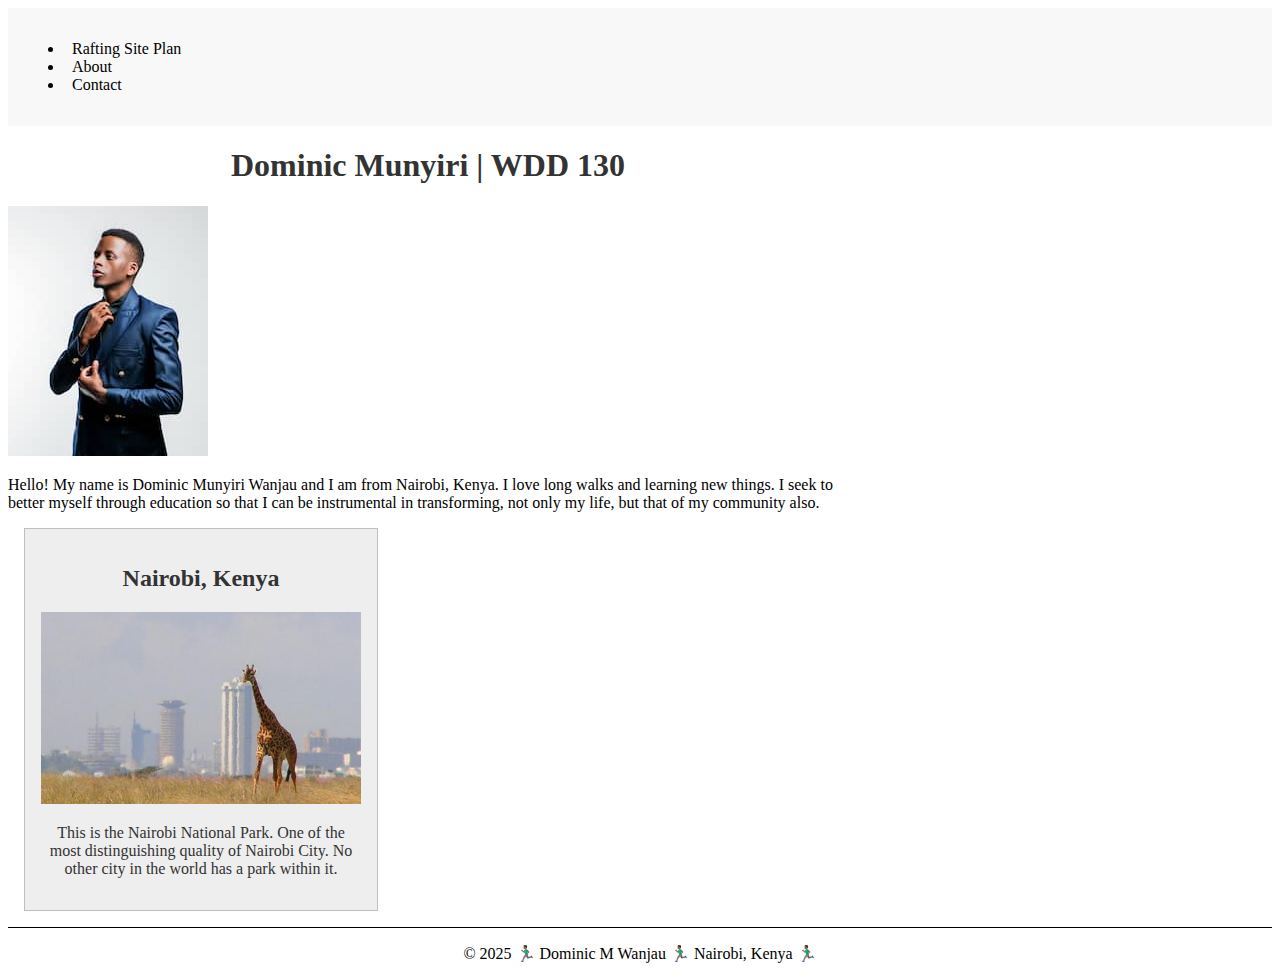
<file: index.html>
<!DOCTYPE html>
<html lang="en-US">
    <head>
        <meta charset="utf-8">
        <meta name="viewport" content="width=device-width, initial-scale=1.0 ">  
        <title> Dominic Munyiri | WDD 130 </title>
        <meta name="description" content="Dominic Munyiri's WDD 130 BYU-Idaho course home page. Learn more about Dominic and his journey.">
        <meta name="author" content="Dominic Munyiri">
        <link rel="stylesheet" href="styles/styles.css">
    </head>
    <body>
        <header>
            <nav>
                <ul>
                    <li><a href="wwr/">Rafting Site Plan</a></li>
                    <li><a href="about.html">About</a></li>
                    <li><a href="contact.html">Contact</a></li>
                </ul>
            </nav>
        </header>
        <main>
            <h1>Dominic Munyiri | WDD 130</h1>
            <img src="images/profile.jpg" alt="Hello, my name is Dominic Munyiri" width="200">
            <p>Hello! My name is Dominic Munyiri Wanjau and I am from Nairobi, Kenya. 
                I love long walks and learning new things. I seek to better myself through 
                education so that I can be instrumental in transforming, not only my life, 
                but that of my community also. </p>
        </main>
        <aside>
            <h2>Nairobi, Kenya</h2>
            <img src="images/nairobi.jpg" alt="Nairobi, Kenya" width="200">
            <p>This is the Nairobi National Park. One of the most distinguishing quality of Nairobi City. No other city
                in the world has a park within it. </p>
        </aside>
        <footer>
            <p>© 2025 🏃🏾‍♂️ Dominic M Wanjau 🏃🏾‍♂️ Nairobi, Kenya 🏃🏾‍♂️</p>
        </footer>
    </body>
</html>
</file>
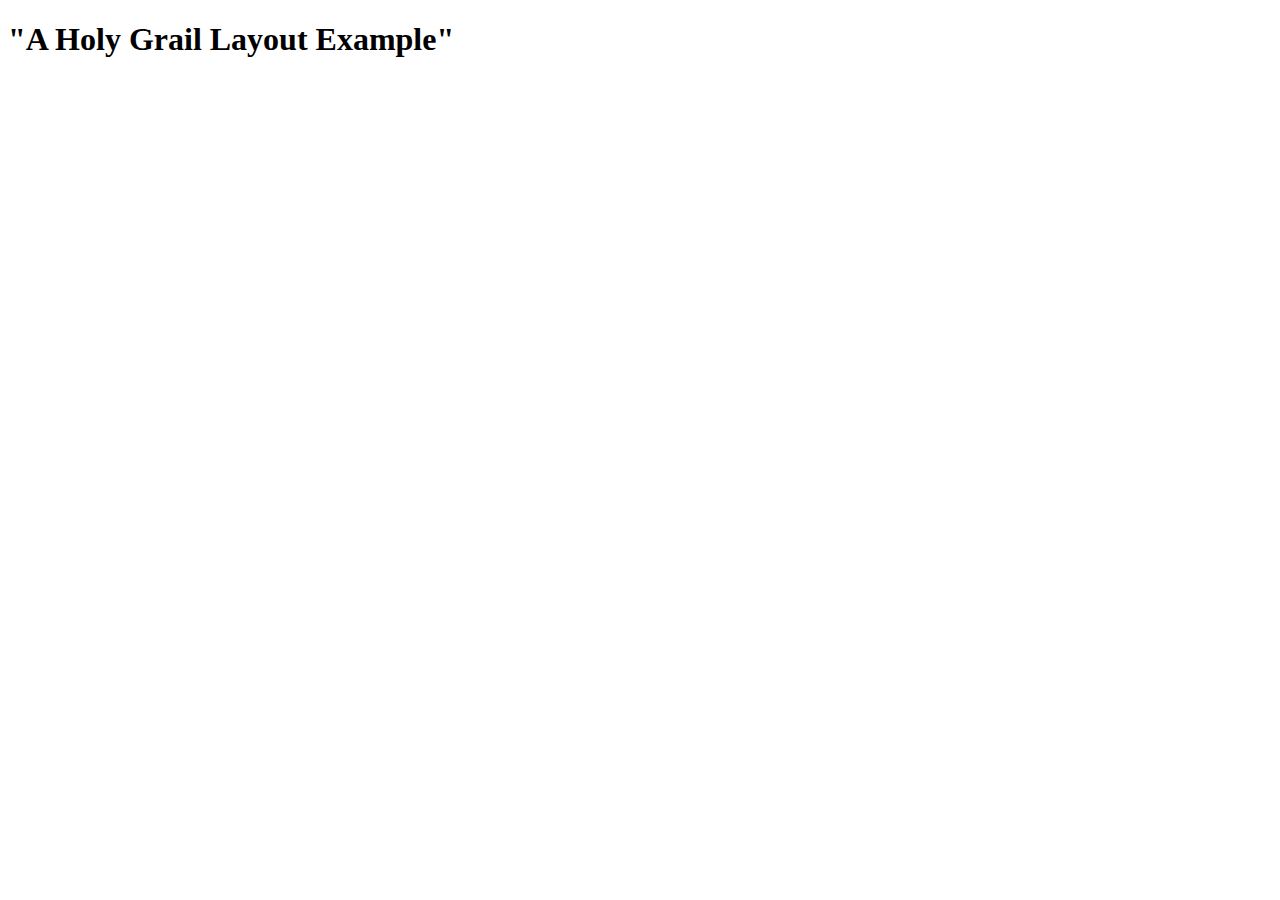
<file: week02/hly.html>
<!DOCTYPE html>
<html lang="en">
<head>
    <meta charset="UTF-8">
    <meta name="viewport" content="width=device-width, initial-scale=1.0">
    <title>Document</title>
</head>
<body>
    <header>
        <nav></nav>
        <h1>"A Holy Grail Layout Example"</h1>
    </header>
    
</body>
</html>
</file>
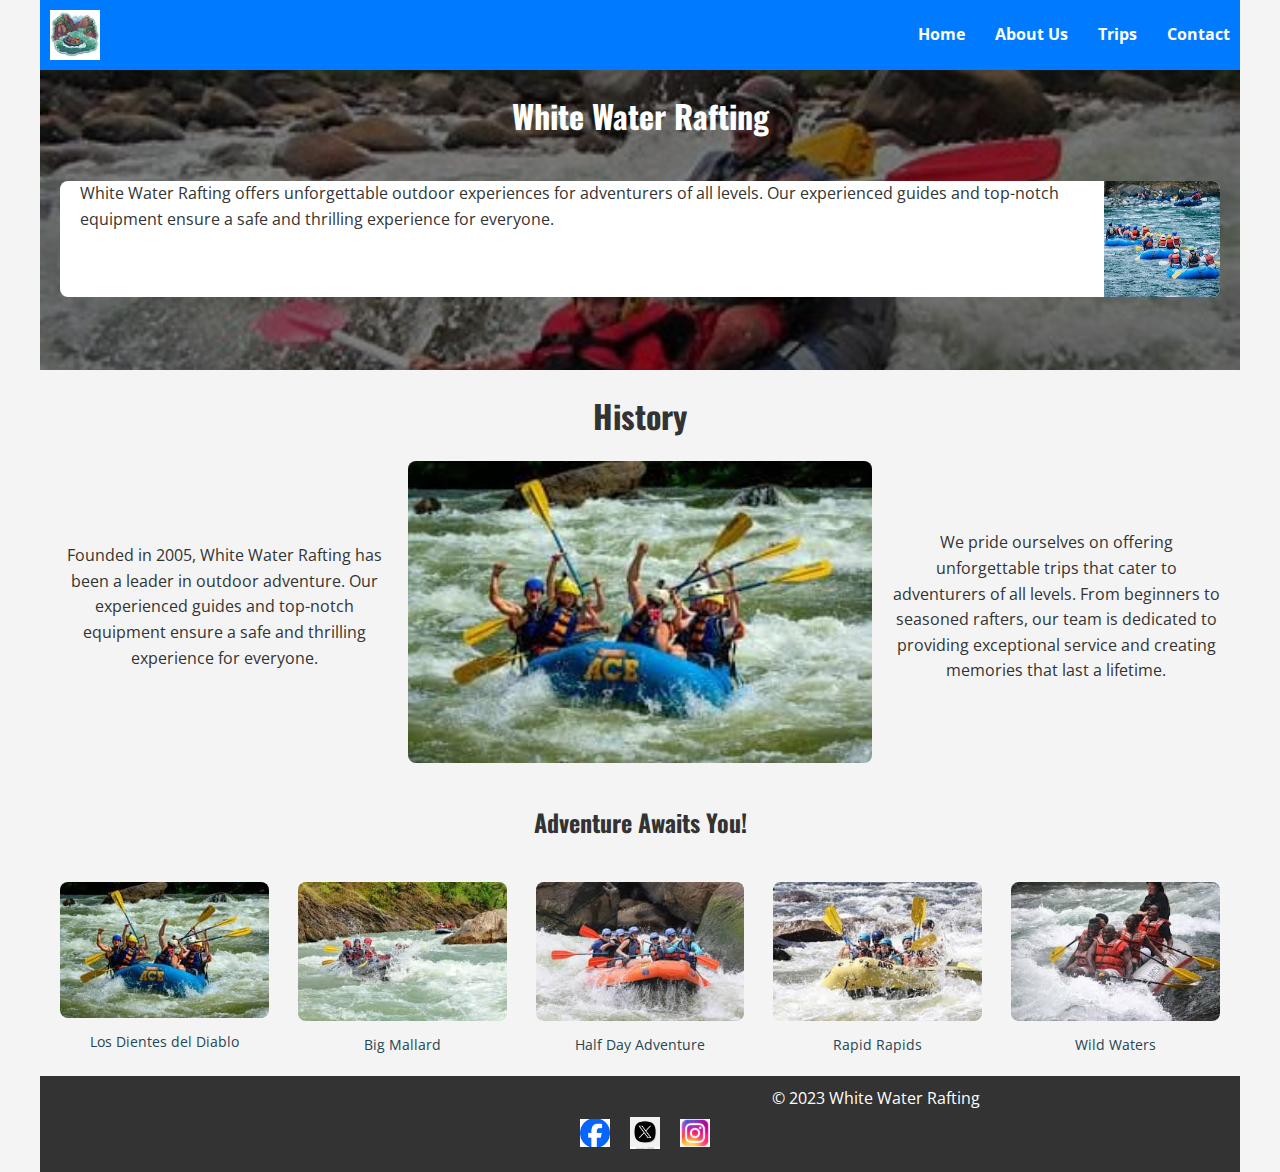
<file: wwr/about.html>
<!DOCTYPE html>
<html lang="en">
<head>
    <meta charset="UTF-8">
    <meta name="viewport" content="width=device-width, initial-scale=1.0">
    <title>About Us - White Water Rafting</title>
    <meta name="description" content="Learn about White Water Rafting, our history, mission, and the unforgettable adventures we offer. Join us for a thrilling experience!">
    <meta name="author" content="Dominic Munyiri">
    <link rel="stylesheet" href="styles/rafting.css">
    <!-- Google Fonts -->
    <link rel="preconnect" href="https://fonts.googleapis.com">
    <link rel="preconnect" href="https://fonts.gstatic.com" crossorigin>
    <link href="https://fonts.googleapis.com/css2?family=Oswald:wght@400;700&family=Open+Sans:wght@400;700&display=swap" rel="stylesheet">
</head>
<body>
    <header>
        <div class="header-container">
            <img src="images/raftlogo.jpg" alt="Rafting Site Logo">
            <nav>
                <ul class="nav-list">
                    <li><a href="index.html">Home</a></li>
                    <li><a href="about.html">About Us</a></li>
                    <li><a href="trips.html">Trips</a></li>
                    <li><a href="contact.html">Contact</a></li>
                </ul>
            </nav>
        </div>
    </header>
    <main>
        <section class="white_water_rafting">
            <div class="overlay"></div>
            <h2> White Water Rafting </h2>
            <div class="white_water_rafting-content">
                <p>White Water Rafting offers unforgettable outdoor experiences for adventurers of all levels. Our experienced guides and top-notch equipment ensure a safe and thrilling experience for everyone.</p>
                <img src="images/rafting.jpg" alt="Rafting Image">

            </div>
        </section>
        <section class="history">
            <h2>History</h2>
            <div class="history-content">
                <div class="history-text">
                    <p>Founded in 2005, White Water Rafting has been a leader in outdoor adventure. Our experienced guides and top-notch equipment ensure a safe and thrilling experience for everyone.</p>
                </div>
                <img src="images/history.jpg" alt="Rafting History Image">
                <div class="history-text">
                    <p>We pride ourselves on offering unforgettable trips that cater to adventurers of all levels. From beginners to seasoned rafters, our team is dedicated to providing exceptional service and creating memories that last a lifetime.</p>
                </div>
            </div>
        </section>
        <section class="adventures">
            <h2 class="adventurestitle">Adventure Awaits You!</h2>
            <figure>
                <img src="images/rafting1.jpg" alt="Los Dientes del Diablo">
                <figcaption>Los Dientes del Diablo</figcaption>
            </figure>
            <figure>
                <img src="images/rafting2.jpg" alt="Big Mallard">
                <figcaption>Big Mallard</figcaption>
            </figure>
            <figure>
                <img src="images/rafting3.jpg" alt="Half Day Adventure">
                <figcaption>Half Day Adventure</figcaption>
            </figure>
            <figure>
                <img src="images/rafting4.jpg" alt="Rapid Rapids">
                <figcaption>Rapid Rapids</figcaption>
            </figure>
            <figure>
                <img src="images/rafting5.jpg" alt="Wild Waters">
                <figcaption>Wild Waters</figcaption>
            </figure>
        </section>
    </main>
    <footer>
        <div class="footer-container">
            <p>&copy; 2023 White Water Rafting </p>
            <nav class="social-links">
                <a href="https://facebook.com" rel="noopener noreferrer"><img src="images/facebook.jpg" alt="Facebook"></a>
                <a href="https://x.com" rel="noopener noreferrer"><img src="images/x.jpg" alt="X"></a>
                <a href="https://instagram.com" rel="noopener noreferrer"><img src="images/instagram.jpg" alt="Instagram"></a>
            </nav>
        </div>
    </footer>
</body>
</html>
</file>
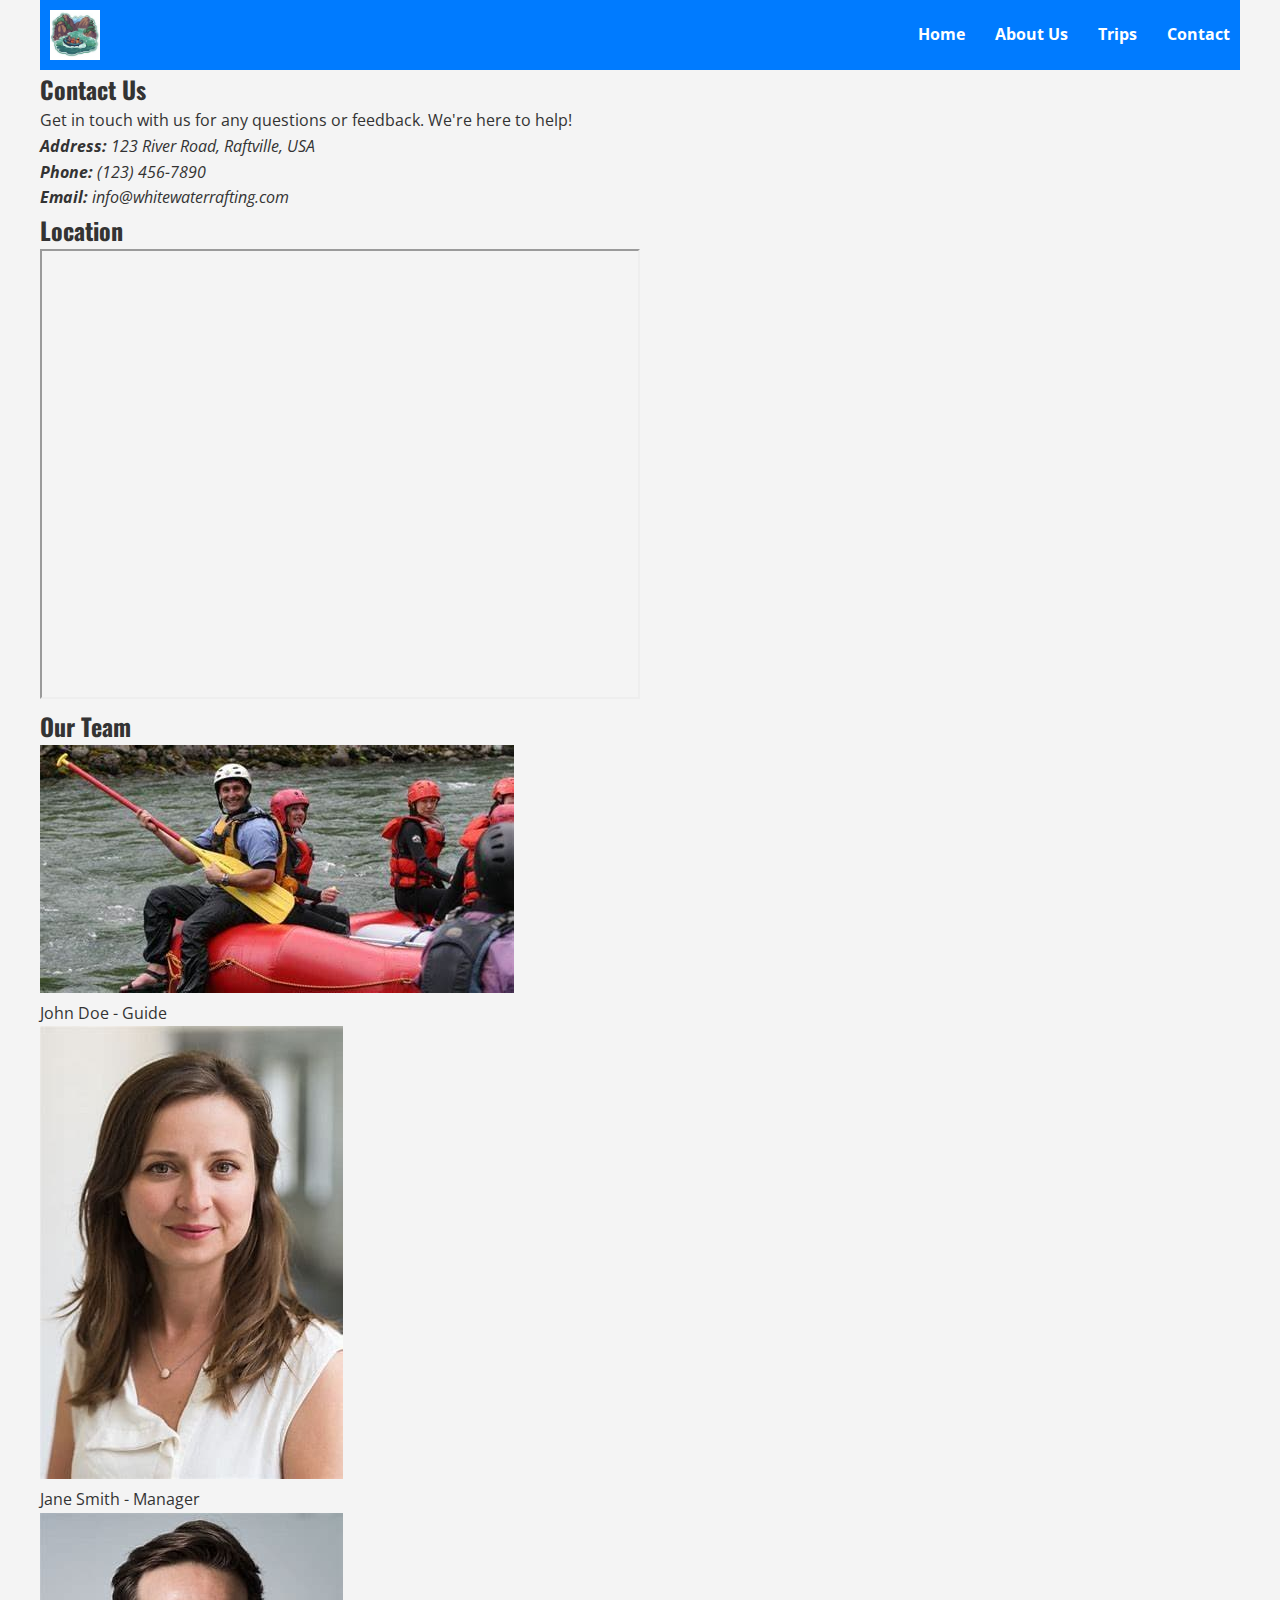
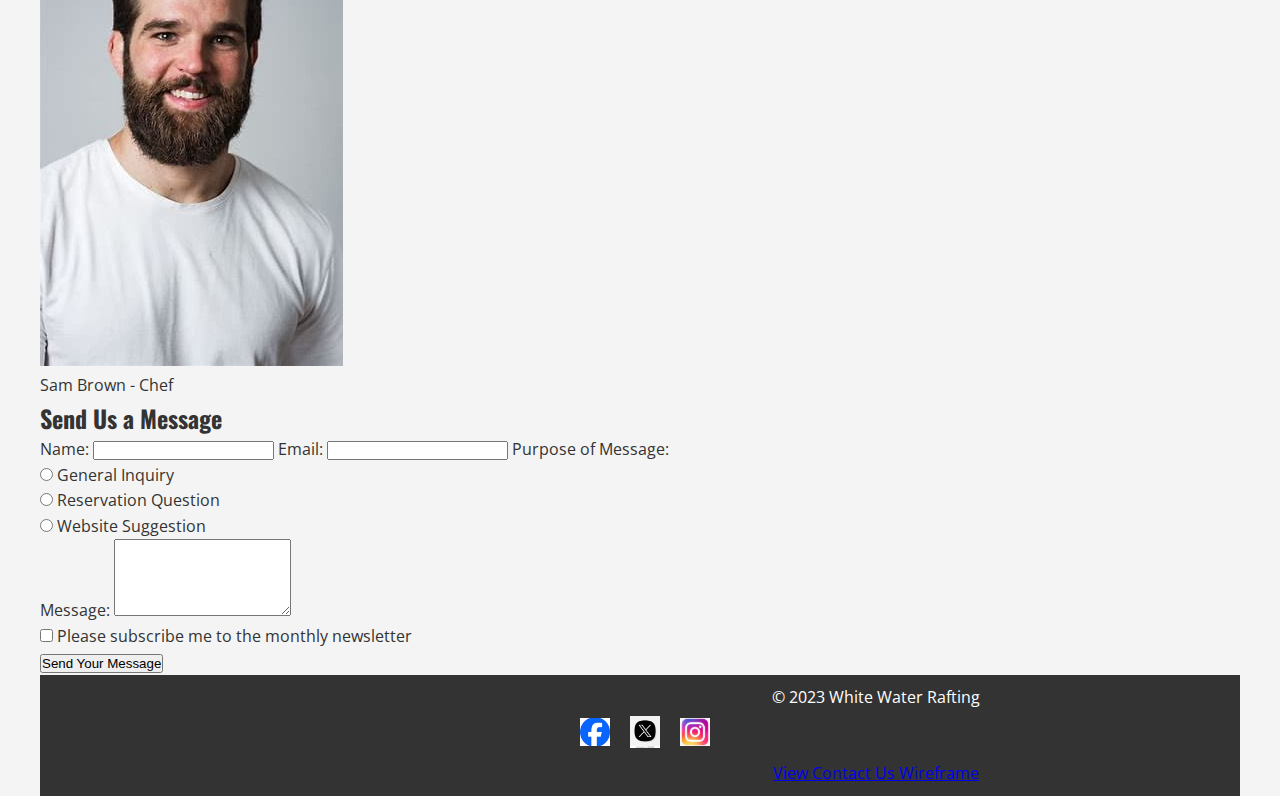
<file: wwr/contact.html>
<!DOCTYPE html>
<html lang="en">
<head>
    <meta charset="UTF-8">
    <meta name="viewport" content="width=device-width, initial-scale=1.0">
    <title>Contact Us - White Water Rafting</title>
    <meta name="description" content="Contact White Water Rafting for inquiries, reservations, or website suggestions. Get in touch with us today!">
    <meta name="author" content="Dominic Munyiri">
    <link rel="stylesheet" href="styles/rafting.css">
    <!-- Google Fonts -->
    <link rel="preconnect" href="https://fonts.googleapis.com">
    <link rel="preconnect" href="https://fonts.gstatic.com" crossorigin>
    <link href="https://fonts.googleapis.com/css2?family=Oswald:wght@400;700&family=Open+Sans:wght@400;700&display=swap" rel="stylesheet">
</head>
<body>
    <header>
        <div class="header-container">
            <img src="images/raftlogo.jpg" alt="Rafting Site Logo">
            <nav>
                <ul class="nav-list">
                    <li><a href="index.html">Home</a></li>
                    <li><a href="about.html">About Us</a></li>
                    <li><a href="trips.html">Trips</a></li>
                    <li><a href="contact.html">Contact</a></li>
                </ul>
            </nav>
        </div>
    </header>
    <main>
        <section class="contact-us">
            <h2>Contact Us</h2>
            <div class="contact-content">
                <p>Get in touch with us for any questions or feedback. We're here to help!</p>
                <address>
                    <strong>Address:</strong> 123 River Road, Raftville, USA<br>
                    <strong>Phone:</strong> (123) 456-7890<br>
                    <strong>Email:</strong> info@whitewaterrafting.com
                </address>
            </div>
        </section>

        <section class="location">
            <h2>Location</h2>
            <iframe src="https://www.google.com/maps/embed?..." width="600" height="450"></iframe>
        </section>

        <section class="our-team">
            <h2>Our Team</h2>
            <div class="employee-grid">
                <figure>
                    <img src="images/employee1.jpg" alt="Employee 1">
                    <figcaption>John Doe - Guide</figcaption>
                </figure>
                <figure>
                    <img src="images/employee2.jpg" alt="Employee 2">
                    <figcaption>Jane Smith - Manager</figcaption>
                </figure>
                <figure>
                    <img src="images/employee3.jpg" alt="Employee 3">
                    <figcaption>Sam Brown - Chef</figcaption>
                </figure>
            </div>
        </section>

        <section class="send-message">
            <h2>Send Us a Message</h2>
            <form action="#" method="post">
                <label for="name">Name:</label>
                <input type="text" id="name" name="name" required>

                <label for="email">Email:</label>
                <input type="email" id="email" name="email" required>

                <label>Purpose of Message:</label>
                <div>
                    <input type="radio" id="inquiry" name="purpose" value="inquiry" required>
                    <label for="inquiry">General Inquiry</label>
                </div>
                <div>
                    <input type="radio" id="reservation" name="purpose" value="reservation" required>
                    <label for="reservation">Reservation Question</label>
                </div>
                <div>
                    <input type="radio" id="suggestion" name="purpose" value="suggestion" required>
                    <label for="suggestion">Website Suggestion</label>
                </div>

                <label for="message">Message:</label>
                <textarea id="message" name="message" rows="5" required></textarea>

                <div>
                    <input type="checkbox" id="newsletter" name="newsletter">
                    <label for="newsletter">Please subscribe me to the monthly newsletter</label>
                </div>

                <button type="submit">Send Your Message</button>
            </form>
        </section>
    </main>
    <footer>
        <div class="footer-container">
            <p>&copy; 2023 White Water Rafting</p>
            <nav class="social-links">
                <a href="https://facebook.com" rel="noopener noreferrer"><img src="images/facebook.jpg" alt="Facebook"></a>
                <a href="https://x.com" rel="noopener noreferrer"><img src="images/x.jpg" alt="X"></a>
                <a href="https://instagram.com" rel="noopener noreferrer"><img src="images/instagram.jpg" alt="Instagram"></a>
            </nav>
            <p><a href="wireframe-contact.png">View Contact Us Wireframe</a></p>
        </div>
    </footer>
</body>
</html>
</file>
<file: styles/styles.css>
main {
    max-width: 840px;
}

aside {
    width: 20rem;
    margin: 1rem;
    border: 1px solid rgb(0 0 0 / 0.2); /*  */
    padding: 1rem; 
    background-color: #eee;
    color: #333;
    text-align: center;
}

aside img {
    width: 100%;
    height: auto;
}

main img {
    width: 200px;
    height: auto;
}

p {
    padding: 0;
}

footer {
    margin-top: 15px;
    text-align: center;
    border-top: 1px solid #000; 
    
}

nav {
    display: flex;
    justify-content: space-between;
    background-color: #f8f8f8;
    padding: 1rem;
}

nav a {
    color: inherit;
    text-decoration: none;
    padding: 0.5rem;
}

h1 {
    font-size: 2rem;
    color: #333;
    text-align: center;
}
</file>
<file: wwr/styles/rafting.css>
/* Define CSS Variables */
:root {
  --primary-color: #2A9D8F;
  --secondary-color: #264653;
  --accent1-color: #E9C46A;
  --accent2-color: #F4A261;
  --body-font: 'Open Sans', sans-serif;
}

/* General Styles */
body {
  font-family: var(--body-font);
  margin: 0;
  padding: 0;
  max-width: 1200px;
  margin: 0 auto;
}

h1, h2 {
  font-family: 'Oswald', sans-serif;
}

figure {
  display: block;
  margin-block-start: 0;
  margin-block-end: 0;
  margin-inline-start: 0;
  margin-inline-end: 0;
  unicode-bidi: isolate;
}

/* Header Styles */
header {
  background-color: var(--primary-color);
}

.header-container {
  display: grid;
  grid-template-columns: 1fr 2fr 1fr; /* Logo, Title, Nav */
  align-items: center;
  padding: 10px 20px;
}

header img {
  height: 80px;
  grid-column: 1 / 2;
}

header h1 {
  color: white;
  font-size: 2rem;
  margin: 0;
  text-align: center;
  grid-column: 2 / 3;
}

nav {
  grid-column: 3 / 4;
}

.nav-list {
  display: flex;
  list-style: none;
  margin: 0;
  padding: 0;
  justify-content: flex-end;
}

.nav-list li {
  margin-left: 15px;
}

.nav-list a {
  color: white;
  text-decoration: none;
  font-weight: bold;
}

.nav-list a:hover {
  text-decoration: underline;
}

.white_water_rafting {
  width: 100%;
  height: 300px;
  background: url('../images/whitewaterrafting.jpg') no-repeat center center/cover;
  position: relative;
}
.white_water_rafting h2{
  text-align: center;
  color: white;
  font-size: 2rem;
  padding: 20px;
  position: relative;
  z-index: 1;
}
.white_water_rafting-content {
  display: flex;
  justify-content: center;
  gap: 20px;
  margin: 20px;
  background-color: white ;
  border-radius: 8px;
  position: relative;
  z-index: 1;
}

.white_water_rafting-content img {
  width: 10%;
  height: auto;
  border-radius: 0 8px 8px 0;
}

.overlay {
  background-color: rgba(0, 0, 0, 0.5);
  position:absolute;
  width: 100%;
  height: 100%;
  z-index: 0;
}
.white_water_rafting-content p {
  font-size: 1rem;
  line-height: 1.6;
  margin-bottom: 10px;
  padding-left: 20px;
}

/* History Section */
.history {
  margin: 20px;
  text-align: center;
}

.history h2 {
  font-size: 2rem;
  margin-bottom: 20px;
}

.history-content {
  display: flex; /* Use Flexbox for layout */
  align-items: center; /* Vertically align items */
  justify-content: space-between; /* Space between image and text */
  gap: 20px; /* Add spacing between image and text */
}

.history-content img {
  width: 40%; /* Set image width to 40% of the container */
  height: auto;
  border-radius: 8px; /* Optional: Rounded corners for the image */
}

.history-text {
  flex: 1; /* Allow text to take up remaining space */
}

.history-text p {
  font-size: 1rem;
  line-height: 1.6;
  margin-bottom: 10px;
}

/* Adventures Section */
.adventures {
  display: flex;
  flex-wrap: wrap;
  justify-content: space-between;
  margin: 20px;
  gap: 20px;
}

.adventurestitle {
  text-align: center;
  margin: 20px;
  float : none;
  width : 100%;
}
.adventures figure {
  width: 18%; /* Adjust for spacing */
  text-align: center;
  float : left;
}

.adventures img {
  width: 100%;
  height: auto;
  border-radius: 8px;
}

.adventures figcaption {
  margin-top: 5px;
  font-size: 0.9rem;
  color: var(--secondary-color);
}

/* Footer Styles */
.footer-container {
  display: flex;
  justify-content: space-between;
  align-items: center;
  background-color: var(--secondary-color);
  color: white;
  padding: 10px 20px;
}

footer p {
  margin: 0 0 0 40%;
  text-align: center;
}

.social-links {
  display: flex;
  align-items: center;
}

.social-links img {
  width: 30px;
  margin-left: 10px;
}

/* Responsive Design */
@media (max-width: 768px) {
  .header-container {
      grid-template-columns: 1fr 1fr; /* Logo + Title, Nav */
  }

  header h1 {
      grid-column: 1 / 3;
      text-align: left;
  }

  nav {
      grid-column: 1 / 3;
      margin-top: 10px;
  }

  .nav-list {
      flex-direction: column;
      align-items: center;
  }

  .nav-list li {
      margin: 5px 0;
  }

  .history-content {
      flex-direction: column; /* Stack image and text vertically on smaller screens */
      align-items: center; /* Center-align items */
  }

  .history-content img {
      width: 100%; /* Make the image full-width on smaller screens */
      margin-bottom: 20px; /* Add spacing below the image */
  }

  .adventures figure {
      width: 18%; /* Two images per row on smaller screens */
  }
}

@media (max-width: 480px) {
 .adventures figure {
      width: 100%; /* One image per row on smaller screens */
  }

footer p{
  margin: 0 0 0 20%;}
}

/* General Reset */
* {
  margin: 0;
  padding: 0;
  box-sizing: border-box;
}

body {
  font-family: 'Open Sans', sans-serif;
  line-height: 1.6;
  color: #333;
  background-color: #f4f4f4;
}

/* Header Styles */
.header-container {
  display: flex;
  align-items: center;
  justify-content: space-between;
  padding: 10px;
  background-color: #007BFF;
  color: white;
}

.header-container img {
  height: 50px;
}

.nav-list {
  list-style: none;
  display: flex;
  gap: 15px;
}

.nav-list li a {
  text-decoration: none;
  color: white;
  font-weight: bold;
}

/* Hero Section */
.hero {
  position: relative;
  width: 100%;
  height: 400px;
  background-image: url('images/hero.jpg'); /* Replace with your hero image */
  background-size: cover;
  background-position: center;
  display: flex;
  align-items: center;
  justify-content: center;
  color: white;
  text-align: center;
}

.hero-overlay {
  position: absolute;
  top: 0;
  left: 0;
  width: 100%;
  height: 100%;
  background: rgba(0, 0, 0, 0.5);
  display: flex;
  flex-direction: column;
  align-items: center;
  justify-content: center;
}

.hero h1 {
  font-size: 3rem;
  font-family: 'Oswald', sans-serif;
  font-weight: 700;
}

.hero p {
  font-size: 1.2rem;
}

/* Newsletter Section */
.newsletter {
  padding: 20px;
  background-color: #f9f9f9;
  text-align: center;
}

.newsletter form {
  display: flex;
  flex-direction: column;
  max-width: 400px;
  margin: 20px auto;
}

.newsletter label {
  margin-bottom: 8px;
  font-weight: bold;
}

.newsletter input[type="text"],
.newsletter input[type="email"] {
  padding: 10px;
  margin-bottom: 16px;
  border: 1px solid #ccc;
  border-radius: 4px;
  width: 100%;
}

.newsletter button {
  padding: 10px;
  background-color: #007BFF;
  color: white;
  border: none;
  border-radius: 4px;
  cursor: pointer;
  font-size: 16px;
}

.newsletter button:hover {
  background-color: #0056b3;
}

/* Call to Action Section */
.cta {
  padding: 20px;
  background-color: #007BFF;
  color: white;
  text-align: center;
}

.cta h2 {
  font-size: 2rem;
  margin-bottom: 10px;
}

.cta p {
  font-size: 1.2rem;
  margin-bottom: 20px;
}

.cta-button {
  padding: 10px 20px;
  background-color: white;
  color: #007BFF;
  border: none;
  border-radius: 4px;
  cursor: pointer;
  font-size: 16px;
  text-decoration: none;
}

.cta-button:hover {
  background-color: #e0e0e0;
}

/* Grid Layout */
.grid-layout {
  display: grid;
  grid-template-columns: repeat(auto-fill, minmax(250px, 1fr));
  gap: 20px;
  padding: 20px;
}

.grid-layout article {
  background-color: white;
  border-radius: 8px;
  overflow: hidden;
  box-shadow: 0 2px 5px rgba(0, 0, 0, 0.1);
  text-align: center;
  padding: 15px;
}

.grid-layout img {
  width: 100%;
  height: auto;
  border-radius: 8px;
  object-fit: cover;
  margin-bottom: 10px;
}

.grid-layout h3 {
  font-size: 1.5rem;
  margin-bottom: 10px;
}

/* Footer Styles */
.footer-container {
  display: flex;
  flex-direction: column;
  align-items: center;
  padding: 10px;
  background-color: #333;
  color: white;
}

.social-links a {
  margin: 5px;
}

.social-links img {
  width: 30px;
}
</file>
